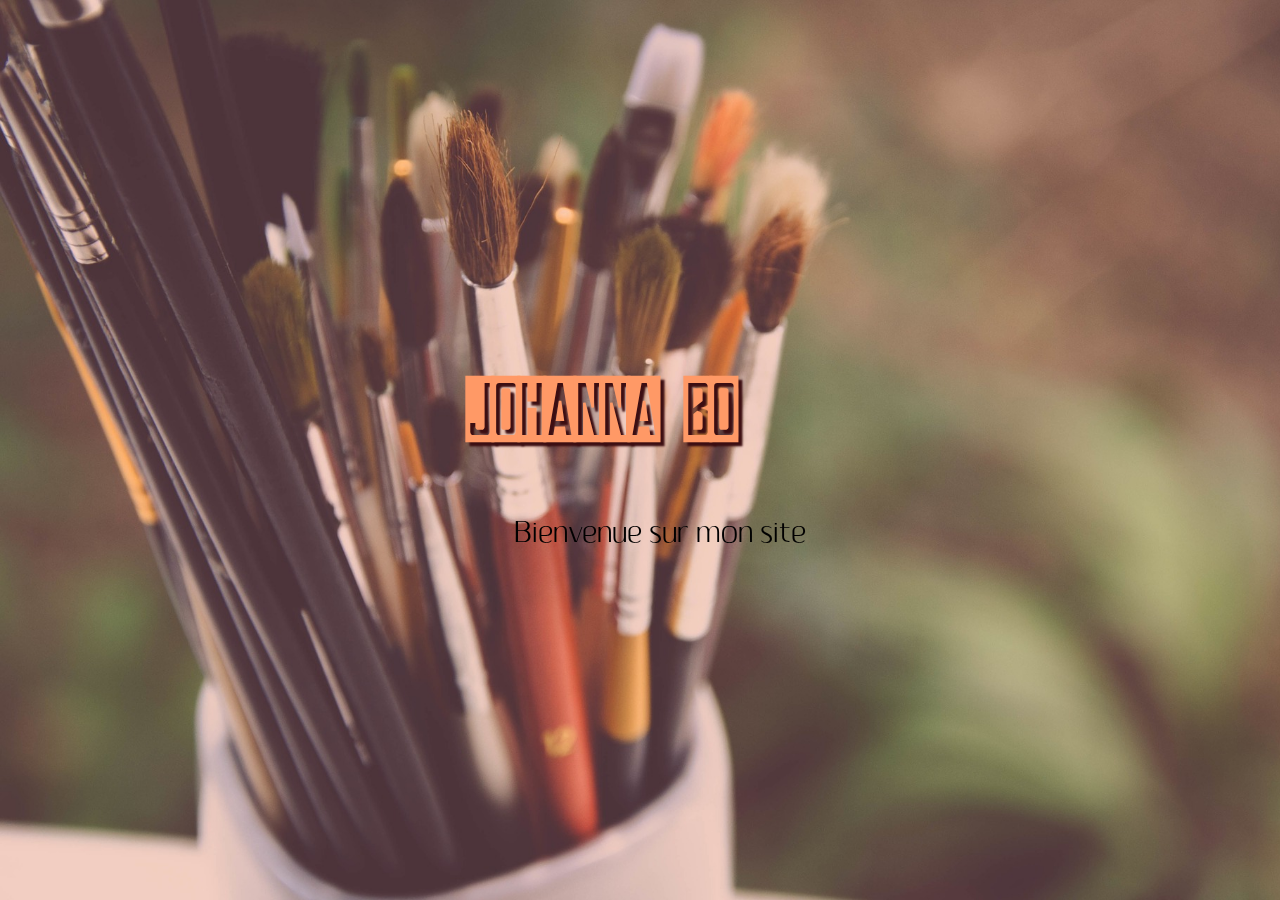
<file: index.html>
<!DOCTYPE html>
<html>
 <head>
    <meta charset="utf-8">
    <meta name="viewport" content="width=device-width, initial-scale=1.0">
    <title>Acceuil, Illistratrice, integratrice web, webdesigner - Johanna Bouzige</title>
    <link rel="stylesheet" href="font-awesome/css/font-awesome.min.css">
    <link rel="icon" type="image/x-icon" href="images/jojo.png" />
    <script src="https://ajax.googleapis.com/ajax/libs/jquery/3.1.1/jquery.min.js"></script>
    <script src="http://www.tutorialspoint.com/jquery/jquery-ui-1.7.2.custom.min.js"></script>
    <!-- <script src="js/animation.js"></script> -->
    <script src="js/jquery.lettering.js"></script>
    <script src="js/jquery.textillate.js"></script>
    <link href="css/animate.css" rel="stylesheet">
    <link rel="stylesheet" href="css/styleAcceuil.css">

 </head>
 <body>
    <main>
        <div id="titre">
            <ul>
                <li><h1 class="tlt">Johanna Bouzige</h1></li>
                <li><p id="btn">Bienvenue sur mon site</p></li>
            </ul>
        </div>
        <!-- <div style="text-aligncenter;border:0.5px solid #000; margin:10px; width:400px;">
        <div id="box"></div>
        </div> -->
        <!-- faire une progress bar plus classe et mieux centrer -->
    </main>
 </body>
 <!-- <script>
$(document).ready(function(){
  $("#btn").click(function(){
    $("#box").animate({
      width: "398px"
    }, {
      duration: 500,
      easing: "linear",
      step: function(x) {
        $("#demo").text(Math.round(x * 100 / 400)  + "%");
      }
    });
  });
});
</script> -->
<script>
$(function() {
  $('.tlt').textillate({ in: { effect: 'rollIn'} });
});

$('.tlt').click(function() {
  $(this).textillate({ in: { effect: 'rollIn'} });
  $(location).attr("href","index1.html");
})
</script>
</html>
</file>
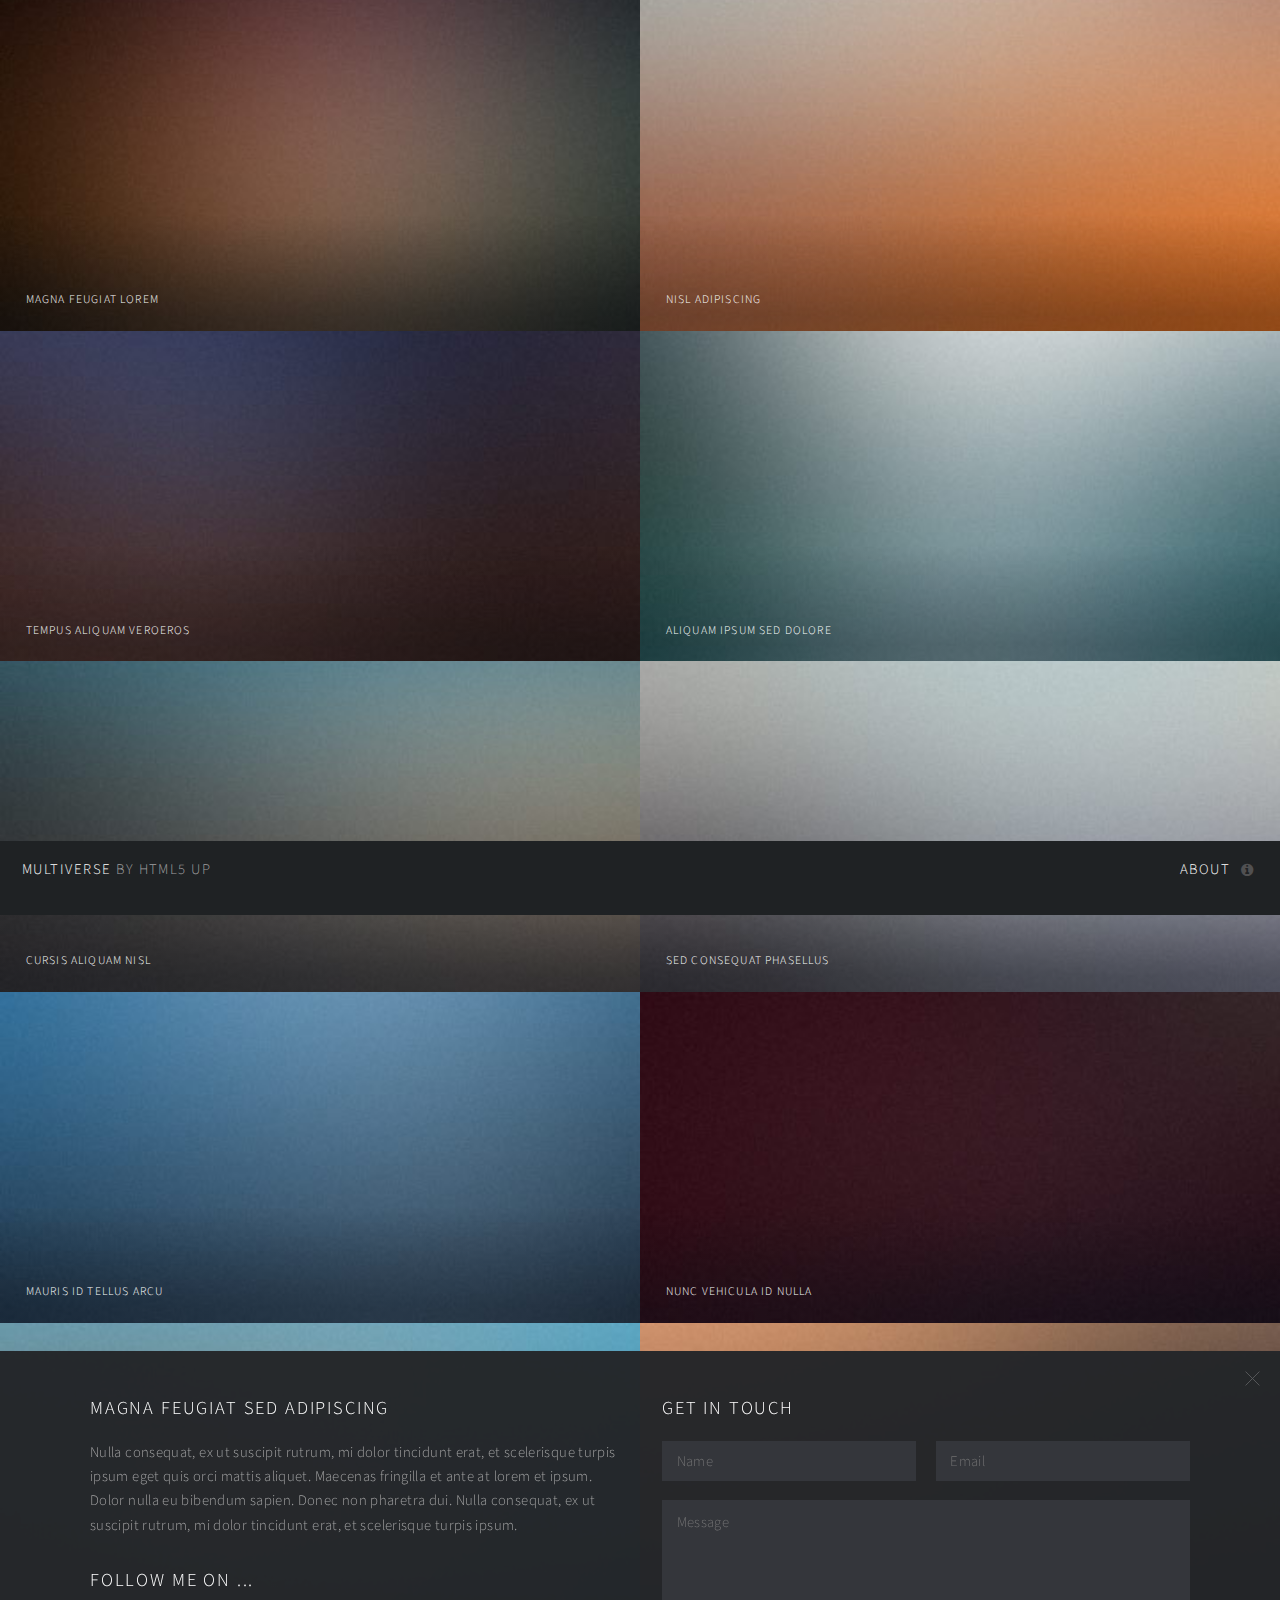
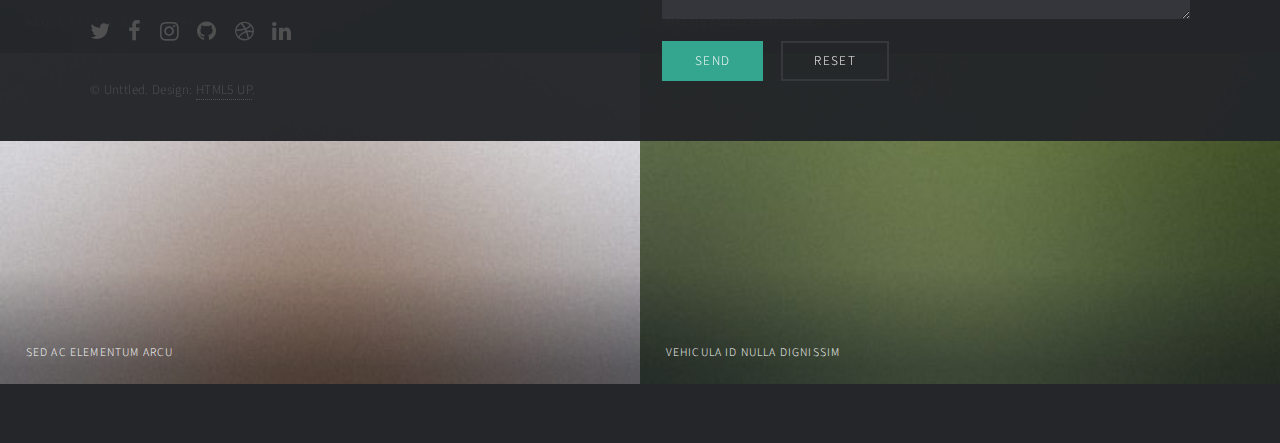
<file: portfolio/index.html>
<!DOCTYPE HTML>
<!--
	Multiverse by HTML5 UP
	html5up.net | @ajlkn
	Free for personal and commercial use under the CCA 3.0 license (html5up.net/license)
-->
<html>
	<head>
		<title>Multiverse by HTML5 UP</title>
		<meta charset="utf-8" />
		<meta name="viewport" content="width=device-width, initial-scale=1, user-scalable=no" />
		<!--[if lte IE 8]><script src="assets/js/ie/html5shiv.js"></script><![endif]-->
		<link rel="stylesheet" href="assets/css/main.css" />
		<!--[if lte IE 9]><link rel="stylesheet" href="assets/css/ie9.css" /><![endif]-->
		<!--[if lte IE 8]><link rel="stylesheet" href="assets/css/ie8.css" /><![endif]-->
	</head>
	<body>

		<!-- Wrapper -->
			<div id="wrapper">

				<!-- Header -->
					<header id="header">
						<h1><a href="index.html"><strong>Multiverse</strong> by HTML5 UP</a></h1>
						<nav>
							<ul>
								<li><a href="#footer" class="icon fa-info-circle">About</a></li>
							</ul>
						</nav>
					</header>

				<!-- Main -->
					<div id="main">
						<article class="thumb">
							<a href="images/fulls/01.jpg" class="image"><img src="images/thumbs/01.jpg" alt="" /></a>
							<h2>Magna feugiat lorem</h2>
							<p>Nunc blandit nisi ligula magna sodales lectus elementum non. Integer id venenatis velit.</p>
						</article>
						<article class="thumb">
							<a href="images/fulls/02.jpg" class="image"><img src="images/thumbs/02.jpg" alt="" /></a>
							<h2>Nisl adipiscing</h2>
							<p>Nunc blandit nisi ligula magna sodales lectus elementum non. Integer id venenatis velit.</p>
						</article>
						<article class="thumb">
							<a href="images/fulls/03.jpg" class="image"><img src="images/thumbs/03.jpg" alt="" /></a>
							<h2>Tempus aliquam veroeros</h2>
							<p>Nunc blandit nisi ligula magna sodales lectus elementum non. Integer id venenatis velit.</p>
						</article>
						<article class="thumb">
							<a href="images/fulls/04.jpg" class="image"><img src="images/thumbs/04.jpg" alt="" /></a>
							<h2>Aliquam ipsum sed dolore</h2>
							<p>Nunc blandit nisi ligula magna sodales lectus elementum non. Integer id venenatis velit.</p>
						</article>
						<article class="thumb">
							<a href="images/fulls/05.jpg" class="image"><img src="images/thumbs/05.jpg" alt="" /></a>
							<h2>Cursis aliquam nisl</h2>
							<p>Nunc blandit nisi ligula magna sodales lectus elementum non. Integer id venenatis velit.</p>
						</article>
						<article class="thumb">
							<a href="images/fulls/06.jpg" class="image"><img src="images/thumbs/06.jpg" alt="" /></a>
							<h2>Sed consequat phasellus</h2>
							<p>Nunc blandit nisi ligula magna sodales lectus elementum non. Integer id venenatis velit.</p>
						</article>
						<article class="thumb">
							<a href="images/fulls/07.jpg" class="image"><img src="images/thumbs/07.jpg" alt="" /></a>
							<h2>Mauris id tellus arcu</h2>
							<p>Nunc blandit nisi ligula magna sodales lectus elementum non. Integer id venenatis velit.</p>
						</article>
						<article class="thumb">
							<a href="images/fulls/08.jpg" class="image"><img src="images/thumbs/08.jpg" alt="" /></a>
							<h2>Nunc vehicula id nulla</h2>
							<p>Nunc blandit nisi ligula magna sodales lectus elementum non. Integer id venenatis velit.</p>
						</article>
						<article class="thumb">
							<a href="images/fulls/09.jpg" class="image"><img src="images/thumbs/09.jpg" alt="" /></a>
							<h2>Neque et faucibus viverra</h2>
							<p>Nunc blandit nisi ligula magna sodales lectus elementum non. Integer id venenatis velit.</p>
						</article>
						<article class="thumb">
							<a href="images/fulls/10.jpg" class="image"><img src="images/thumbs/10.jpg" alt="" /></a>
							<h2>Mattis ante fermentum</h2>
							<p>Nunc blandit nisi ligula magna sodales lectus elementum non. Integer id venenatis velit.</p>
						</article>
						<article class="thumb">
							<a href="images/fulls/11.jpg" class="image"><img src="images/thumbs/11.jpg" alt="" /></a>
							<h2>Sed ac elementum arcu</h2>
							<p>Nunc blandit nisi ligula magna sodales lectus elementum non. Integer id venenatis velit.</p>
						</article>
						<article class="thumb">
							<a href="images/fulls/12.jpg" class="image"><img src="images/thumbs/12.jpg" alt="" /></a>
							<h2>Vehicula id nulla dignissim</h2>
							<p>Nunc blandit nisi ligula magna sodales lectus elementum non. Integer id venenatis velit.</p>
						</article>
					</div>

				<!-- Footer -->
					<footer id="footer" class="panel">
						<div class="inner split">
							<div>
								<section>
									<h2>Magna feugiat sed adipiscing</h2>
									<p>Nulla consequat, ex ut suscipit rutrum, mi dolor tincidunt erat, et scelerisque turpis ipsum eget quis orci mattis aliquet. Maecenas fringilla et ante at lorem et ipsum. Dolor nulla eu bibendum sapien. Donec non pharetra dui. Nulla consequat, ex ut suscipit rutrum, mi dolor tincidunt erat, et scelerisque turpis ipsum.</p>
								</section>
								<section>
									<h2>Follow me on ...</h2>
									<ul class="icons">
										<li><a href="#" class="icon fa-twitter"><span class="label">Twitter</span></a></li>
										<li><a href="#" class="icon fa-facebook"><span class="label">Facebook</span></a></li>
										<li><a href="#" class="icon fa-instagram"><span class="label">Instagram</span></a></li>
										<li><a href="#" class="icon fa-github"><span class="label">GitHub</span></a></li>
										<li><a href="#" class="icon fa-dribbble"><span class="label">Dribbble</span></a></li>
										<li><a href="#" class="icon fa-linkedin"><span class="label">LinkedIn</span></a></li>
									</ul>
								</section>
								<p class="copyright">
									&copy; Unttled. Design: <a href="http://html5up.net">HTML5 UP</a>.
								</p>
							</div>
							<div>
								<section>
									<h2>Get in touch</h2>
									<form method="post" action="#">
										<div class="field half first">
											<input type="text" name="name" id="name" placeholder="Name" />
										</div>
										<div class="field half">
											<input type="text" name="email" id="email" placeholder="Email" />
										</div>
										<div class="field">
											<textarea name="message" id="message" rows="4" placeholder="Message"></textarea>
										</div>
										<ul class="actions">
											<li><input type="submit" value="Send" class="special" /></li>
											<li><input type="reset" value="Reset" /></li>
										</ul>
									</form>
								</section>
							</div>
						</div>
					</footer>

			</div>

		<!-- Scripts -->
			<script src="assets/js/jquery.min.js"></script>
			<script src="assets/js/jquery.poptrox.min.js"></script>
			<script src="assets/js/skel.min.js"></script>
			<script src="assets/js/util.js"></script>
			<!--[if lte IE 8]><script src="assets/js/ie/respond.min.js"></script><![endif]-->
			<script src="assets/js/main.js"></script>

	</body>
</html>
</file>
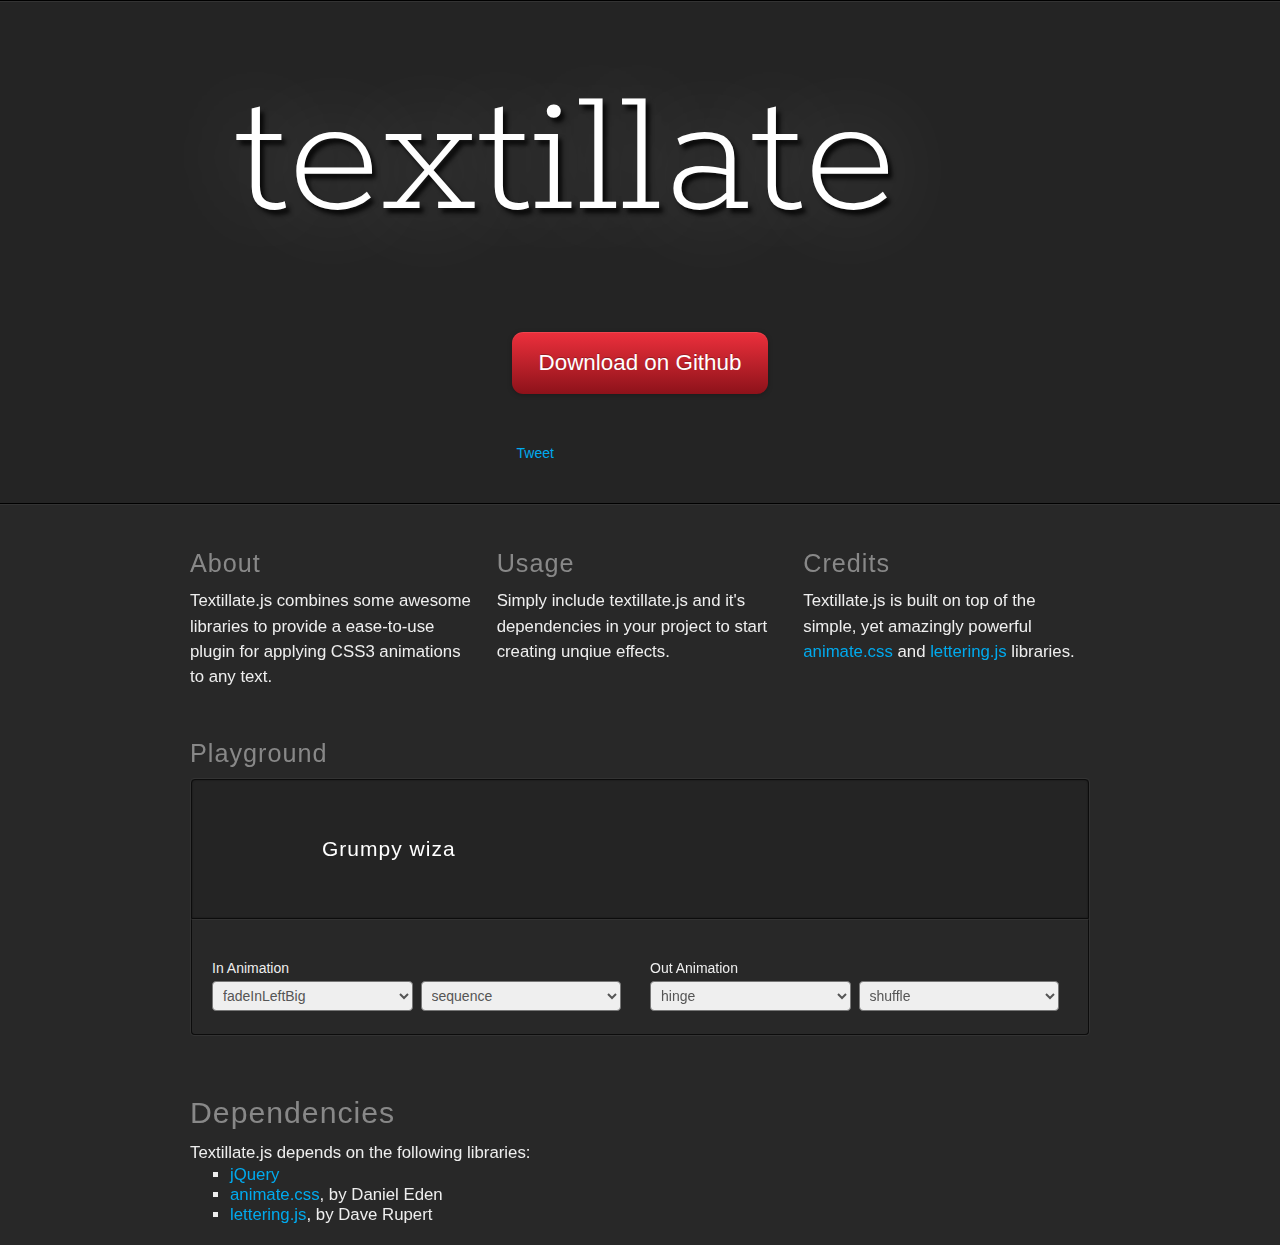
<file: textillate-master/textillate-master/index.html>
<!DOCTYPE HTML>
<html>
  <meta charset="utf-8">
  <meta http-equiv="X-UA-Compatible" content="chrome=1">
  <meta name="viewport" content="width=device-width, initial-scale=1.0">
  <title>Textillate.js</title>
  <link href="assets/animate.css" rel="stylesheet">
  <link href="assets/style.css" rel="stylesheet">
  <link href='http://fonts.googleapis.com/css?family=Rokkitt' rel='stylesheet' type='text/css'>
  <body>
    <div class="decal"></div>
		<div class="jumbotron">
			<div class="container">
  		  <h1 class="glow in tlt">textillate.js</h1>
  		  <p class="tlt" data-in-effect="bounceInDown">
  		  	A simple plugin for CSS3 text animations.
  		  </p>
        <div>
          <a href="https://github.com/jschr/textillate" class="btn fade in">Download on Github</a>
        </div>
        <div>
          <a
            class="twitter-share-button"
            href="https://twitter.com/share"
            data-text="Textillate.js - A simple plugin for CSS3 text animations"
            data-url="http://textillate.js.org"
            data-via="_jschr">
            Tweet
          </a>&nbsp;&nbsp;
          <iframe
            src="https://ghbtns.com/github-btn.html?user=jschr&repo=textillate&type=star&count=true&v=2"
            frameborder="0"
            scrolling="0"
            width="100px"
            height="20px">
          </iframe>
          <iframe
            src="https://ghbtns.com/github-btn.html?user=jschr&repo=textillate&type=fork&count=true"
            frameborder="0"
            scrolling="0"
            width="90px"
            height="20px">
          </iframe>
        </div>
  		</div>
  	</div>
    <div class="decal"></div>
  	<div class="container fade in">
      <div class="about">
        <div class="grid grid-pad">
          <section class="col-1-3">
            <h2>About</h2>
            <p>Textillate.js combines some awesome libraries to provide a ease-to-use plugin for applying CSS3 animations to any text.</p>
          </section>
          <section class="col-1-3">
            <h2>Usage</h2>
            <p>Simply include textillate.js and it's dependencies in your project to start creating unqiue effects.</p>
          </section>
          <section class="col-1-3">
            <h2>Credits</h2>
            <p>Textillate.js is built on top of the simple, yet amazingly powerful <a href="http://daneden.me/animate">animate.css</a> and <a href="http://letteringjs.com">lettering.js</a> libraries.</p>
          </section>
        </div>
      </div>
      <!--<div class="grid grid-pad">
        <section class="col-1-1">
          <h2>Examples</h2>
          <pre><code class="xml"><span id="example">Some Text</span></code></pre>
          <pre><code class="javascript">$('#example').textillate()</code></pre>
        </section>
      </div>-->
      <div class="grid grid-pad">
        <section class="col-1-1">
            <h2>Playground</h2>
            <div class="playground grid">
              <div class="col-1-1 viewport">
                  <div class="tlt">
                    <ul class="texts" style="display: none">
                      <li data-id="wizard">Grumpy wizards make toxic brew for the evil Queen and Jack.</li>
                      <li data-id="fox">The quick brown fox jumps over the lazy dog.</li>
                    </ul>
                  </div>
              </div>
              <div class="col-1-1 controls" style="padding-right: 0">
                <form class="grid grid-pad">
                  <div class="control col-1-2">
                    <label>In Animation</label>
                    <select data-key="effect" data-type="in"></select>
                    <select data-key="type" data-type="in">
                      <option value="">sequence</option>
                      <option value="reverse">reverse</option>
                      <option value="sync">sync</option>
                      <option value="shuffle">shuffle</option>
                    </select>
                  </div>
                  <div class="control col-1-2">
                    <label>Out Animation</label>
                    <select data-key="effect" data-type="out"></select>
                    <select data-key="type" data-type="out">
                      <option value="">sequence</option>
                      <option value="reverse">reverse</option>
                      <option value="sync">sync</option>
                      <option selected="selected" value="shuffle">shuffle</option>
                    </select>
                  </div>
                </form>
              </div>
            </div>
        </section>
      </div>
      <div class="grid grid-pad">
        <section class="col-1-1 deps">
            <h2>Dependencies</h2>
            <p>Textillate.js depends on the following libraries: </p>
            <div>
              <ul>
                <li><a href="http://jquery.com/">jQuery</a></li>
                <li><a href="http://daneden.me/animate/">animate.css</a>, by Daniel Eden</li>
                <li><a href="http://letteringjs.com/">lettering.js</a>, by Dave Rupert</li>
              </ul>
            </div>
        </section>
      </div>
  	</div>

<script src="http://ajax.googleapis.com/ajax/libs/jquery/1.9.0/jquery.min.js"></script>
<script src="assets/jquery.fittext.js"></script>
<script src="assets/jquery.lettering.js"></script>
<script src="http://yandex.st/highlightjs/7.3/highlight.min.js"></script>
<script src="jquery.textillate.js"></script>
<script>hljs.initHighlightingOnLoad();</script>
<script>
  $(function (){
    var log = function (msg) {
      return function () {
        if (console) console.log(msg);
      }
    }
    $('code').each(function () {
      var $this = $(this);
      $this.text($this.html());
    })

    var animateClasses = 'flash bounce shake tada swing wobble pulse flip flipInX flipOutX flipInY flipOutY fadeIn fadeInUp fadeInDown fadeInLeft fadeInRight fadeInUpBig fadeInDownBig fadeInLeftBig fadeInRightBig fadeOut fadeOutUp fadeOutDown fadeOutLeft fadeOutRight fadeOutUpBig fadeOutDownBig fadeOutLeftBig fadeOutRightBig bounceIn bounceInDown bounceInUp bounceInLeft bounceInRight bounceOut bounceOutDown bounceOutUp bounceOutLeft bounceOutRight rotateIn rotateInDownLeft rotateInDownRight rotateInUpLeft rotateInUpRight rotateOut rotateOutDownLeft rotateOutDownRight rotateOutUpLeft rotateOutUpRight hinge rollIn rollOut';

    var $form = $('.playground form')
      , $viewport = $('.playground .viewport');

    var getFormData = function () {
      var data = {
        loop: true,
        in: { callback: log('in callback called.') },
        out: { callback: log('out callback called.') }
      };

      $form.find('[data-key="effect"]').each(function () {
        var $this = $(this)
          , key = $this.data('key')
          , type = $this.data('type');

          data[type][key] = $this.val();
      });

      $form.find('[data-key="type"]').each(function () {
        var $this = $(this)
          , key = $this.data('key')
          , type = $this.data('type')
          , val = $this.val();

          data[type].shuffle = (val === 'shuffle');
          data[type].reverse = (val === 'reverse');
          data[type].sync = (val === 'sync');
      });

      return data;
    };

    $.each(animateClasses.split(' '), function (i, value) {
      var type = '[data-type]'
        , option = '<option value="' + value + '">' + value + '</option>';

      if (/Out/.test(value) || value === 'hinge') {
        type = '[data-type="out"]';
      } else if (/In/.test(value)) {
        type = '[data-type="in"]';
      }

      if (type) {
        $form.find('[data-key="effect"]' + type).append(option);
      }
    });

    $form.find('[data-key="effect"][data-type="in"]').val('fadeInLeftBig');
    $form.find('[data-key="effect"][data-type="out"]').val('hinge');

    $('.jumbotron h1')
      .fitText(0.5)
      .textillate({ in: { effect: 'flipInY' }});

    $('.jumbotron p')
      .fitText(3.2, { maxFontSize: 18 })
      .textillate({ initialDelay: 1000, in: { delay: 3, shuffle: true } });

    setTimeout(function () {
        $('.fade').addClass('in');
    }, 250);

    setTimeout(function () {
      $('h1.glow').removeClass('in');
    }, 2000);

    var $tlt = $viewport.find('.tlt')
      .on('start.tlt', log('start.tlt triggered.'))
      .on('inAnimationBegin.tlt', log('inAnimationBegin.tlt triggered.'))
      .on('inAnimationEnd.tlt', log('inAnimationEnd.tlt triggered.'))
      .on('outAnimationBegin.tlt', log('outAnimationBegin.tlt triggered.'))
      .on('outAnimationEnd.tlt', log('outAnimationEnd.tlt triggered.'))
      .on('end.tlt', log('end.tlt'));

    $form.on('change', function () {
      var obj = getFormData();
      $tlt.textillate(obj);
    }).trigger('change');

  });

	</script>
  <script>
    window.twttr=(function(d,s,id){var js,fjs=d.getElementsByTagName(s)[0],t=window.twttr||{};if(d.getElementById(id))return t;js=d.createElement(s);js.id=id;js.src="https://platform.twitter.com/widgets.js";fjs.parentNode.insertBefore(js,fjs);t._e=[];t.ready=function(f){t._e.push(f);};return t;}(document,"script","twitter-wjs"));
  </script>
  </body>
</html>
</file>
<file: css/styleAcceuil.css>
body {
  margin: 0;
  padding: 0;
  background-image: url(../images/paint.jpg);
  background-attachment: fixed;
  background-size: cover;
  font-family: MaPolice2;
  cursor: url('../font/Normal_Select.cur'), pointer;
}
 main {
   /*display: flex;*/
   justify-content: center;
   align-items: center;
   width: 100%;
 }
#titre {
  position: fixed;
  height: 100%;
  width: 100%;
  display: flex;
  justify-content: center;
  align-items: center;
  flex-direction: column;

}
ul li {
  list-style: none;
}
 a {
  text-decoration: none;
}
h1 {
  font-family: MaPolice;
  font-size: 80px;
  color: #ff9966;
  text-shadow: 4px 4px 2px #3C0E12;

}
h1:hover {
  text-shadow: 6px 6px 2px #3C0E12;
  cursor: url('../font/Link_Select.cur'), auto;
}
p {
  text-align: center;
  font-family: MaPolice2;
  font-size: 30px;
}
#box {
  text-align: center;
  /*display: none;*/
  background:#47780f;
   height:30px;
   width:0.5px;
   border:1px solid #47780f;
}
@font-face {
  font-family:  MaPolice;
  src: url(../font/york/letter2.ttf);
}
@font-face {
    font-family: MaPolice2;
    src: url(../font/font_light/font.otf);
}
</file>
<file: portfolio/assets/css/ie9.css>
/*
	Multiverse by HTML5 UP
	html5up.net | @ajlkn
	Free for personal and commercial use under the CCA 3.0 license (html5up.net/license)
*/

/* Panel */

	.panel > .inner.split:after {
		clear: both;
		content: '';
		display: block;
	}

	.panel > .inner.split > div {
		float: left;
		margin-left: 0;
		padding-left: 0;
	}

	.panel > .inner.split > :first-child {
		padding-left: 0;
	}

/* Wrapper */

	#wrapper:before {
		display: none;
	}

/* Main */

	#main:after {
		clear: both;
		content: '';
		display: block;
	}

	#main .thumb {
		float: left;
	}
</file>
<file: textillate-master/textillate-master/assets/style.css>
* {
  -webkit-box-sizing: border-box;
  -moz-box-sizing: border-box;
  box-sizing: border-box;
}

body {
  margin: 0;
  background: #282828;
  color: #eee;
  font-family: 'Helvetica Neue', Arial, 'Liberation Sans', FreeSans, sans-serif;
  font-size: 14px;
}

h1, h2, h3, h4, h5, h6 {
  margin: 10px 0;
  font-weight: 200;
}

h2 {
  font-size: 1.8em;
  font-weight: 200;
  color: #888;
  letter-spacing: 1px;
} 

section {
  margin-bottom: 20px;
}

p {
  margin: 0;
  line-height: 1.5;
  font-weight: 200;
}

a {
  color: #00aaee;
  text-decoration: none;
}

a:hover {
  color: #0077a2;
  text-decoration: underline;
}

.hide {
  display: none;
}

.decal {
  height: 2px;
  background-color: #000;
  border-bottom: 1px solid #333;
}

.container {
  max-width: 940px;
  margin-right: auto;
  margin-left: auto;
}

/* EFFECTS
***************/

.glow {
  text-shadow: 0 0 0 rgba(0, 0, 0, 0);
    -webkit-transition: text-shadow 1s linear;
       -moz-transition: text-shadow 1s linear;
         -o-transition: text-shadow 1s linear;
            transition: text-shadow 1s linear;
}

.glow.in {
  text-shadow: 
    0.025em 0.025em 0.025em rgba(0, 0, 0, 0.8),
    0 0 0.5em rgba(255, 255, 255, 0.3);
}

.fade {
  opacity: 0;
    -webkit-transition: opacity 1s linear;
       -moz-transition: opacity 1s linear;
         -o-transition: opacity 1s linear;
            transition: opacity 1s linear;
}

.fade.in {
  opacity: 1;
}

/* BUTTONS
***************/

.btn {
  color: #fff;
  text-shadow: 0 -1px 0 rgba(0, 0, 0, 0.25);
  display: inline-block;
  text-decoration: none;
  font-weight: 200;
  text-align: center;
  vertical-align: middle;
  cursor: pointer;
  border-radius: 0.5em;
  padding: 0.8em 1.2em;
  background-color: #ED303C;
  background-image: -moz-linear-gradient(top, #ED303C, #8D121A);
  background-image: -webkit-gradient(linear, 0 0, 0 100%, from(#ED303C), to(#8D121A));
  background-image: -webkit-linear-gradient(top, #ED303C, #8D121A);
  background-image: -o-linear-gradient(top, #ED303C, #8D121A);
  background-image: linear-gradient(to bottom, #ED303C, #8D121A);
  background-repeat: repeat-x;
  -webkit-box-shadow: inset 0 1px 0 rgba(255,255,255,.1), 0 1px 5px rgba(0,0,0,.25);
     -moz-box-shadow: inset 0 1px 0 rgba(255,255,255,.1), 0 1px 5px rgba(0,0,0,.25);
          box-shadow: inset 0 1px 0 rgba(255,255,255,.1), 0 1px 5px rgba(0,0,0,.25);
}

.btn:hover,
.btn-primary:active,
.btn-primary.active,
.btn-primary.disabled,
.btn-primary[disabled] {
  text-decoration: none;
  color: #ddd;
  background-color: #8D121A;
  background-position: 0 -15px;
  -webkit-transition: background-position 0.1s linear;
     -moz-transition: background-position 0.1s linear;
       -o-transition: background-position 0.1s linear;
          transition: background-position 0.1s linear;
}

.btn.active,
.btn:active {
  background-image: none;
  outline: 0;
  -webkit-box-shadow: inset 0 2px 4px rgba(0, 0, 0, 0.15), 0 1px 2px rgba(0, 0, 0, 0.05);
     -moz-box-shadow: inset 0 2px 4px rgba(0, 0, 0, 0.15), 0 1px 2px rgba(0, 0, 0, 0.05);
          box-shadow: inset 0 2px 4px rgba(0, 0, 0, 0.15), 0 1px 2px rgba(0, 0, 0, 0.05);
}

/* MARKETING
***************/

.jumbotron {
  position: relative;
  padding: 3em 0;
  text-align: center;
  background: #242424;
}

.jumbotron h1 {
  color: #fff;
  font-family: Rokkitt;
  font-size: 13em;
  font-weight: 200;
  text-shadow: 0.025em 0.025em 0.025em rgba(0, 0, 0, 0.8);
  visibility: hidden;
}

.jumbotron h1 .char11 {
  color: #ED303C;
}

.jumbotron p {
  margin-top: -1em;
  letter-spacing: 0.15em;
  color: #ccc;
  font-size: 1.25em;
  font-weight: 200;
  text-shadow: 0.1em 0.1em 0.1em rgba(0, 0, 0, 0.8);
  visibility: hidden;
  text-align: center;
}

.jumbotron .btn {
  margin-top: 2em;
  margin-bottom: 2em;
  font-size: 1.6em;
}

.about {
  margin-top: 1em;
}

.about p {
  font-size: 1.2em;
}

.playground {
  background: #242424;
  border-radius: 4px;
  border: 1px solid #333;
  margin-bottom: 10px;
}

.playground .controls {
  margin-bottom: 0;
  background: #282828;
  border-radius: 0 0 4px 4px;
  border: 1px solid #0c0c0c;
  border-top: 1px solid #333;
}

.playground .controls form {
  margin-bottom: 0;
  padding-bottom: 8px;
}

.playground .controls select {
  width: 48%;
  margin-right: 4px;
}

@media (max-width: 480px) {
  .playground .controls select {
    width: 100%;
    margin-right: 0;
  }
}

.playground .viewport {
  display: table;
  min-height: 10em;
  padding: 20px;
  border-radius: 4px 4px 0 0;
  border: 1px solid #0c0c0c;
  overflow: hidden;
  -webkit-box-shadow: inset 0px 0px 2px rgba(0, 0, 0, 0.5);
     -moz-box-shadow: inset 0px 0px 2px rgba(0, 0, 0, 0.5);
          box-shadow: inset 0px 0px 2px rgba(0, 0, 0, 0.5);
}

.playground .viewport .tlt {
  color: #fff;
  font-size: 1.5em;
  font-weight: 200;
  letter-spacing: 1px;
  padding: 20px 0;
  display: inline-block;
  vertical-align: middle;
  display: table-cell;
  text-align: center;
  /*visibility: hidden;*/
}

.deps {
  font-size: 1.2em;
}

.deps ul {
  list-style-type: square;
  margin: 0;
}

.deps ul li {
  line-height: 1.5em
  font-weight: 200;
}

/* GRID 
***************/ 

.grid:after {
  content: "";
  display: table;
  clear: both;
}

[class*='col-'] {
  float: left;
  padding-right: 20px;
}
.grid [class*='col-']:last-of-type {
  padding-right: 0;
}

.col-1-1 {
  width: 100%;
}

.col-2-3 {
  width: 66.66%;
}

.col-1-3 {
  width: 33.33%;
}

.col-1-2 {
  width: 50%;
}

.col-1-4 {
  width: 25%;
}

.col-3-4 {
  width: 75%;
}

.col-4-5 {
  width: 80%;
}

.col-1-6 {
  width: 16.66%;
}

.col-1-8 {
  width: 12.5%;
}

.grid-pad {
  padding-left: 20px
}

.grid-pad [class*='col-'] {
  padding-top: 20px;
  padding-top: 20px;
}

.grid-pad [class*='col-']:last-of-type {
  padding-right: 20px;
}

@media (max-width: 767px) {
  [class*='col-'] {
    width: 100%;
  }
}

/* FORM
*********/

form .control {
  margin-bottom: 5px;
}

select,
input[type="text"] {
  width: 100%;
  display: inline-block;
  height: 30px;
  padding: 4px 6px;
  margin-bottom: 10px;
  font-size: 14px;
  line-height: 20px;
  color: #555555;
  vertical-align: middle;
  -webkit-border-radius: 4px;
     -moz-border-radius: 4px;
          border-radius: 4px;
}

input[type="text"] {
  background-color: #ddd;
  border: 1px solid #ccc;
  -webkit-box-shadow: inset 0 1px 1px rgba(0, 0, 0, 0.075);
     -moz-box-shadow: inset 0 1px 1px rgba(0, 0, 0, 0.075);
          box-shadow: inset 0 1px 1px rgba(0, 0, 0, 0.075);
  -webkit-transition: border linear 0.2s, box-shadow linear 0.2s;
     -moz-transition: border linear 0.2s, box-shadow linear 0.2s;
       -o-transition: border linear 0.2s, box-shadow linear 0.2s;
          transition: border linear 0.2s, box-shadow linear 0.2s;
}

input[type="text"]:focus {
  background-color: #fff;
  border-color: #8D121A;
  outline: 0;
  -webkit-box-shadow: inset 0 1px 1px #8D121A, 0 0 8px #ED303C;
     -moz-box-shadow: inset 0 1px 1px #8D121A, 0 0 8px #ED303C;
          box-shadow: inset 0 1px 1px #8D121A, 0 0 8px #ED303C;
}

label {
  display: block;
  margin-bottom: 5px;
}

label.inline {
  display: inline-block;
}

label.checkbox {
  padding: 4px 0;
  margin-right: 10px;
  white-space: nowrap;
  vertical-align: top;
}

/* CODE 
**************/

pre code {
  background: transparent;
}
</file>
<file: portfolio/assets/css/main.css>
@import url(font-awesome.min.css);
@import url("https://fonts.googleapis.com/css?family=Source+Sans+Pro:300,300italic,400,400italic");

/*
	Multiverse by HTML5 UP
	html5up.net | @ajlkn
	Free for personal and commercial use under the CCA 3.0 license (html5up.net/license)
*/

/* Reset */

	html, body, div, span, applet, object, iframe, h1, h2, h3, h4, h5, h6, p, blockquote, pre, a, abbr, acronym, address, big, cite, code, del, dfn, em, img, ins, kbd, q, s, samp, small, strike, strong, sub, sup, tt, var, b, u, i, center, dl, dt, dd, ol, ul, li, fieldset, form, label, legend, table, caption, tbody, tfoot, thead, tr, th, td, article, aside, canvas, details, embed, figure, figcaption, footer, header, hgroup, menu, nav, output, ruby, section, summary, time, mark, audio, video {
		margin: 0;
		padding: 0;
		border: 0;
		font-size: 100%;
		font: inherit;
		vertical-align: baseline;
	}

	article, aside, details, figcaption, figure, footer, header, hgroup, menu, nav, section {
		display: block;
	}

	body {
		line-height: 1;
	}

	ol, ul {
		list-style: none;
	}

	blockquote, q {
		quotes: none;
	}

	blockquote:before, blockquote:after, q:before, q:after {
		content: '';
		content: none;
	}

	table {
		border-collapse: collapse;
		border-spacing: 0;
	}

	body {
		-webkit-text-size-adjust: none;
	}

/* Box Model */

	*, *:before, *:after {
		-moz-box-sizing: border-box;
		-webkit-box-sizing: border-box;
		box-sizing: border-box;
	}

	@-moz-keyframes spinner {
		0% {
			-moz-transform: rotate(0deg);
			-webkit-transform: rotate(0deg);
			-ms-transform: rotate(0deg);
			transform: rotate(0deg);
		}

		100% {
			-moz-transform: rotate(359deg);
			-webkit-transform: rotate(359deg);
			-ms-transform: rotate(359deg);
			transform: rotate(359deg);
		}
	}

	@-webkit-keyframes spinner {
		0% {
			-moz-transform: rotate(0deg);
			-webkit-transform: rotate(0deg);
			-ms-transform: rotate(0deg);
			transform: rotate(0deg);
		}

		100% {
			-moz-transform: rotate(359deg);
			-webkit-transform: rotate(359deg);
			-ms-transform: rotate(359deg);
			transform: rotate(359deg);
		}
	}

	@-ms-keyframes spinner {
		0% {
			-moz-transform: rotate(0deg);
			-webkit-transform: rotate(0deg);
			-ms-transform: rotate(0deg);
			transform: rotate(0deg);
		}

		100% {
			-moz-transform: rotate(359deg);
			-webkit-transform: rotate(359deg);
			-ms-transform: rotate(359deg);
			transform: rotate(359deg);
		}
	}

	@keyframes spinner {
		0% {
			-moz-transform: rotate(0deg);
			-webkit-transform: rotate(0deg);
			-ms-transform: rotate(0deg);
			transform: rotate(0deg);
		}

		100% {
			-moz-transform: rotate(359deg);
			-webkit-transform: rotate(359deg);
			-ms-transform: rotate(359deg);
			transform: rotate(359deg);
		}
	}

/* Basic */

	@-ms-viewport {
		width: device-width;
	}

	body {
		-ms-overflow-style: scrollbar;
	}

	@media screen and (max-width: 480px) {

		html, body {
			min-width: 320px;
		}

	}

	body {
		background: #242629;
	}

		body.loading *, body.loading *:before, body.loading *:after {
			-moz-animation: none !important;
			-webkit-animation: none !important;
			-ms-animation: none !important;
			animation: none !important;
			-moz-transition: none !important;
			-webkit-transition: none !important;
			-ms-transition: none !important;
			transition: none !important;
		}

		body.resizing *, body.resizing *:before, body.resizing *:after {
			-moz-animation: none !important;
			-webkit-animation: none !important;
			-ms-animation: none !important;
			animation: none !important;
			-moz-transition: none !important;
			-webkit-transition: none !important;
			-ms-transition: none !important;
			transition: none !important;
		}

/* Type */

	body, input, select, textarea {
		color: #a0a0a1;
		font-family: "Source Sans Pro", Helvetica, sans-serif;
		font-size: 15pt;
		font-weight: 300;
		letter-spacing: 0.025em;
		line-height: 1.65;
	}

		@media screen and (max-width: 1680px) {

			body, input, select, textarea {
				font-size: 11pt;
			}

		}

	a {
		-moz-transition: color 0.2s ease-in-out, border-bottom-color 0.2s ease-in-out;
		-webkit-transition: color 0.2s ease-in-out, border-bottom-color 0.2s ease-in-out;
		-ms-transition: color 0.2s ease-in-out, border-bottom-color 0.2s ease-in-out;
		transition: color 0.2s ease-in-out, border-bottom-color 0.2s ease-in-out;
		border-bottom: dotted 1px;
		color: #34a58e;
		text-decoration: none;
	}

		a:hover {
			border-bottom-color: transparent;
			color: #34a58e !important;
		}

	strong, b {
		color: #ffffff;
		font-weight: 300;
	}

	em, i {
		font-style: italic;
	}

	p {
		margin: 0 0 2em 0;
	}

	h1, h2, h3, h4, h5, h6 {
		color: #ffffff;
		font-weight: 300;
		letter-spacing: 0.1em;
		line-height: 1.5;
		margin: 0 0 1em 0;
		text-transform: uppercase;
	}

		h1 a, h2 a, h3 a, h4 a, h5 a, h6 a {
			color: inherit;
			text-decoration: none;
		}

	h1 {
		font-size: 2em;
	}

	h2 {
		font-size: 1.25em;
	}

	h3 {
		font-size: 1.1em;
	}

	h4 {
		font-size: 1em;
	}

	h5 {
		font-size: 0.9em;
	}

	h6 {
		font-size: 0.7em;
	}

	@media screen and (max-width: 736px) {

		h2 {
			font-size: 1em;
		}

		h3 {
			font-size: 0.9em;
		}

		h4 {
			font-size: 0.8em;
		}

		h5 {
			font-size: 0.7em;
		}

		h6 {
			font-size: 0.7em;
		}

	}

	sub {
		font-size: 0.8em;
		position: relative;
		top: 0.5em;
	}

	sup {
		font-size: 0.8em;
		position: relative;
		top: -0.5em;
	}

	blockquote {
		border-left: 4px #36383c;
		font-style: italic;
		margin: 0 0 2em 0;
		padding: 0.5em 0 0.5em 2em;
	}

	code {
		background: #34363b;
		border: solid 1px #36383c;
		font-family: "Courier New", monospace;
		font-size: 0.9em;
		margin: 0 0.25em;
		padding: 0.25em 0.65em;
	}

	pre {
		-webkit-overflow-scrolling: touch;
		font-family: "Courier New", monospace;
		font-size: 0.9em;
		margin: 0 0 2em 0;
	}

		pre code {
			display: block;
			line-height: 1.75;
			padding: 1em 1.5em;
			overflow-x: auto;
		}

	hr {
		border: 0;
		border-bottom: solid 1px #36383c;
		margin: 2em 0;
	}

		hr.major {
			margin: 3em 0;
		}

	.align-left {
		text-align: left;
	}

	.align-center {
		text-align: center;
	}

	.align-right {
		text-align: right;
	}

/* Button */

	input[type="submit"],
	input[type="reset"],
	input[type="button"],
	button,
	.button {
		-moz-appearance: none;
		-webkit-appearance: none;
		-ms-appearance: none;
		appearance: none;
		-moz-transition: background-color 0.2s ease-in-out, box-shadow 0.2s ease-in-out, color 0.2s ease-in-out;
		-webkit-transition: background-color 0.2s ease-in-out, box-shadow 0.2s ease-in-out, color 0.2s ease-in-out;
		-ms-transition: background-color 0.2s ease-in-out, box-shadow 0.2s ease-in-out, color 0.2s ease-in-out;
		transition: background-color 0.2s ease-in-out, box-shadow 0.2s ease-in-out, color 0.2s ease-in-out;
		background-color: transparent;
		border: 0;
		border-radius: 0;
		box-shadow: inset 0 0 0 2px #36383c;
		color: #ffffff !important;
		cursor: pointer;
		display: inline-block;
		font-size: 0.9em;
		font-weight: 300;
		height: 3.05556em;
		letter-spacing: 0.1em;
		line-height: 3.05556em;
		padding: 0 2.5em;
		text-align: center;
		text-decoration: none;
		text-transform: uppercase;
		white-space: nowrap;
	}

		input[type="submit"]:hover,
		input[type="reset"]:hover,
		input[type="button"]:hover,
		button:hover,
		.button:hover {
			box-shadow: inset 0 0 0 2px #34a58e;
			color: #34a58e !important;
		}

			input[type="submit"]:hover:active,
			input[type="reset"]:hover:active,
			input[type="button"]:hover:active,
			button:hover:active,
			.button:hover:active {
				background-color: rgba(52, 165, 142, 0.15);
				color: #34a58e !important;
			}

		input[type="submit"].icon,
		input[type="reset"].icon,
		input[type="button"].icon,
		button.icon,
		.button.icon {
			padding-left: 1.35em;
		}

			input[type="submit"].icon:before,
			input[type="reset"].icon:before,
			input[type="button"].icon:before,
			button.icon:before,
			.button.icon:before {
				margin-right: 0.5em;
			}

		input[type="submit"].fit,
		input[type="reset"].fit,
		input[type="button"].fit,
		button.fit,
		.button.fit {
			display: block;
			margin: 0 0 1em 0;
			width: 100%;
		}

		input[type="submit"].small,
		input[type="reset"].small,
		input[type="button"].small,
		button.small,
		.button.small {
			font-size: 0.8em;
		}

		input[type="submit"].big,
		input[type="reset"].big,
		input[type="button"].big,
		button.big,
		.button.big {
			font-size: 1.35em;
		}

		input[type="submit"].special,
		input[type="reset"].special,
		input[type="button"].special,
		button.special,
		.button.special {
			background-color: #34a58e;
			box-shadow: none;
		}

			input[type="submit"].special:hover,
			input[type="reset"].special:hover,
			input[type="button"].special:hover,
			button.special:hover,
			.button.special:hover {
				background-color: #47c5ab;
				color: #ffffff !important;
			}

				input[type="submit"].special:hover:active,
				input[type="reset"].special:hover:active,
				input[type="button"].special:hover:active,
				button.special:hover:active,
				.button.special:hover:active {
					background-color: #287e6d;
				}

		input[type="submit"].disabled, input[type="submit"]:disabled,
		input[type="reset"].disabled,
		input[type="reset"]:disabled,
		input[type="button"].disabled,
		input[type="button"]:disabled,
		button.disabled,
		button:disabled,
		.button.disabled,
		.button:disabled {
			-moz-pointer-events: none;
			-webkit-pointer-events: none;
			-ms-pointer-events: none;
			pointer-events: none;
			opacity: 0.35;
		}

/* Form */

	form {
		margin: 0 0 2em 0;
	}

		form .field {
			margin: 0 0 1.3em 0;
		}

			form .field.half {
				float: left;
				padding: 0 0 0 0.65em;
				width: 50%;
			}

				form .field.half.first {
					padding: 0 0.65em 0 0;
				}

		form > .actions {
			margin: 1.5em 0 0 0 !important;
		}

		@media screen and (max-width: 736px) {

			form .field.half {
				float: none;
				padding: 0;
				width: 100%;
			}

				form .field.half.first {
					padding: 0;
				}

		}

	label {
		color: #ffffff;
		display: block;
		font-size: 0.9em;
		font-weight: 300;
		margin: 0 0 1em 0;
	}

	input[type="text"],
	input[type="password"],
	input[type="email"],
	input[type="tel"],
	input[type="search"],
	input[type="url"],
	select,
	textarea {
		-moz-appearance: none;
		-webkit-appearance: none;
		-ms-appearance: none;
		appearance: none;
		background: #34363b;
		border: 0;
		border-radius: 0;
		color: #a0a0a1;
		display: block;
		outline: 0;
		padding: 0 1em;
		text-decoration: none;
		width: 100%;
	}

		input[type="text"]:invalid,
		input[type="password"]:invalid,
		input[type="email"]:invalid,
		input[type="tel"]:invalid,
		input[type="search"]:invalid,
		input[type="url"]:invalid,
		select:invalid,
		textarea:invalid {
			box-shadow: none;
		}

		input[type="text"]:focus,
		input[type="password"]:focus,
		input[type="email"]:focus,
		input[type="tel"]:focus,
		input[type="search"]:focus,
		input[type="url"]:focus,
		select:focus,
		textarea:focus {
			box-shadow: inset 0 0 0 2px #34a58e;
		}

	.select-wrapper {
		text-decoration: none;
		display: block;
		position: relative;
	}

		.select-wrapper:before {
			-moz-osx-font-smoothing: grayscale;
			-webkit-font-smoothing: antialiased;
			font-family: FontAwesome;
			font-style: normal;
			font-weight: normal;
			text-transform: none !important;
		}

		.select-wrapper:before {
			color: #36383c;
			content: '\f078';
			display: block;
			height: 2.75em;
			line-height: 2.75em;
			pointer-events: none;
			position: absolute;
			right: 0;
			text-align: center;
			top: 0;
			width: 2.75em;
		}

		.select-wrapper select::-ms-expand {
			display: none;
		}

	input[type="text"],
	input[type="password"],
	input[type="email"],
	input[type="tel"],
	input[type="search"],
	input[type="url"],
	select {
		height: 2.75em;
	}

	textarea {
		padding: 0.75em 1em;
	}

	input[type="checkbox"],
	input[type="radio"] {
		-moz-appearance: none;
		-webkit-appearance: none;
		-ms-appearance: none;
		appearance: none;
		display: block;
		float: left;
		margin-right: -2em;
		opacity: 0;
		width: 1em;
		z-index: -1;
	}

		input[type="checkbox"] + label,
		input[type="radio"] + label {
			text-decoration: none;
			color: #a0a0a1;
			cursor: pointer;
			display: inline-block;
			font-size: 1em;
			font-weight: 300;
			padding-left: 2.4em;
			padding-right: 0.75em;
			position: relative;
		}

			input[type="checkbox"] + label:before,
			input[type="radio"] + label:before {
				-moz-osx-font-smoothing: grayscale;
				-webkit-font-smoothing: antialiased;
				font-family: FontAwesome;
				font-style: normal;
				font-weight: normal;
				text-transform: none !important;
			}

			input[type="checkbox"] + label:before,
			input[type="radio"] + label:before {
				background: #34363b;
				content: '';
				display: inline-block;
				height: 1.65em;
				left: 0;
				line-height: 1.58125em;
				position: absolute;
				text-align: center;
				top: 0;
				width: 1.65em;
			}

		input[type="checkbox"]:checked + label:before,
		input[type="radio"]:checked + label:before {
			background: #34a58e;
			border-color: #34a58e;
			color: #ffffff;
			content: '\f00c';
		}

		input[type="checkbox"]:focus + label:before,
		input[type="radio"]:focus + label:before {
			box-shadow: 0 0 0 2px #34a58e;
		}

	input[type="radio"] + label:before {
		border-radius: 100%;
	}

	::-webkit-input-placeholder {
		color: #707071 !important;
		opacity: 1.0;
	}

	:-moz-placeholder {
		color: #707071 !important;
		opacity: 1.0;
	}

	::-moz-placeholder {
		color: #707071 !important;
		opacity: 1.0;
	}

	:-ms-input-placeholder {
		color: #707071 !important;
		opacity: 1.0;
	}

	.formerize-placeholder {
		color: #707071 !important;
		opacity: 1.0;
	}

/* Icon */

	.icon {
		text-decoration: none;
		border-bottom: none;
		position: relative;
	}

		.icon:before {
			-moz-osx-font-smoothing: grayscale;
			-webkit-font-smoothing: antialiased;
			font-family: FontAwesome;
			font-style: normal;
			font-weight: normal;
			text-transform: none !important;
		}

		.icon > .label {
			display: none;
		}

/* List */

	ol {
		list-style: decimal;
		margin: 0 0 2em 0;
		padding-left: 1.25em;
	}

		ol li {
			padding-left: 0.25em;
		}

	ul {
		list-style: disc;
		margin: 0 0 2em 0;
		padding-left: 1em;
	}

		ul li {
			padding-left: 0.5em;
		}

		ul.alt {
			list-style: none;
			padding-left: 0;
		}

			ul.alt li {
				border-top: solid 1px #36383c;
				padding: 0.5em 0;
			}

				ul.alt li:first-child {
					border-top: 0;
					padding-top: 0;
				}

		ul.icons {
			cursor: default;
			list-style: none;
			padding-left: 0;
		}

			ul.icons li {
				display: inline-block;
				padding: 0 1em 0 0;
			}

				ul.icons li:last-child {
					padding-right: 0;
				}

				ul.icons li .icon {
					color: #505051;
				}

					ul.icons li .icon:before {
						font-size: 1.5em;
					}

		ul.actions {
			cursor: default;
			list-style: none;
			padding-left: 0;
		}

			ul.actions li {
				display: inline-block;
				padding: 0 1em 0 0;
				vertical-align: middle;
			}

				ul.actions li:last-child {
					padding-right: 0;
				}

			ul.actions.small li {
				padding: 0 0.5em 0 0;
			}

			ul.actions.vertical li {
				display: block;
				padding: 1em 0 0 0;
			}

				ul.actions.vertical li:first-child {
					padding-top: 0;
				}

				ul.actions.vertical li > * {
					margin-bottom: 0;
				}

			ul.actions.vertical.small li {
				padding: 0.5em 0 0 0;
			}

				ul.actions.vertical.small li:first-child {
					padding-top: 0;
				}

			ul.actions.fit {
				display: table;
				margin-left: -1em;
				padding: 0;
				table-layout: fixed;
				width: calc(100% + 1em);
			}

				ul.actions.fit li {
					display: table-cell;
					padding: 0 0 0 1em;
				}

					ul.actions.fit li > * {
						margin-bottom: 0;
					}

				ul.actions.fit.small {
					margin-left: -0.5em;
					width: calc(100% + 0.5em);
				}

					ul.actions.fit.small li {
						padding: 0 0 0 0.5em;
					}

			@media screen and (max-width: 480px) {

				ul.actions {
					margin: 0 0 2em 0;
				}

					ul.actions li {
						padding: 1em 0 0 0;
						display: block;
						text-align: center;
						width: 100%;
					}

						ul.actions li:first-child {
							padding-top: 0;
						}

						ul.actions li > * {
							width: 100%;
							margin: 0 !important;
						}

							ul.actions li > *.icon:before {
								margin-left: -2em;
							}

					ul.actions.small li {
						padding: 0.5em 0 0 0;
					}

						ul.actions.small li:first-child {
							padding-top: 0;
						}

			}

	dl {
		margin: 0 0 2em 0;
	}

		dl dt {
			display: block;
			font-weight: 300;
			margin: 0 0 1em 0;
		}

		dl dd {
			margin-left: 2em;
		}

/* Table */

	.table-wrapper {
		-webkit-overflow-scrolling: touch;
		overflow-x: auto;
	}

	table {
		margin: 0 0 2em 0;
		width: 100%;
	}

		table tbody tr {
			border: solid 1px #36383c;
			border-left: 0;
			border-right: 0;
		}

			table tbody tr:nth-child(2n + 1) {
				background-color: #34363b;
			}

		table td {
			padding: 0.75em 0.75em;
		}

		table th {
			color: #ffffff;
			font-size: 0.9em;
			font-weight: 300;
			padding: 0 0.75em 0.75em 0.75em;
			text-align: left;
		}

		table thead {
			border-bottom: solid 2px #36383c;
		}

		table tfoot {
			border-top: solid 2px #36383c;
		}

		table.alt {
			border-collapse: separate;
		}

			table.alt tbody tr td {
				border: solid 1px #36383c;
				border-left-width: 0;
				border-top-width: 0;
			}

				table.alt tbody tr td:first-child {
					border-left-width: 1px;
				}

			table.alt tbody tr:first-child td {
				border-top-width: 1px;
			}

			table.alt thead {
				border-bottom: 0;
			}

			table.alt tfoot {
				border-top: 0;
			}

/* Panel */

	.panel {
		padding: 4em 4em 2em 4em ;
		-moz-transform: translateY(100vh);
		-webkit-transform: translateY(100vh);
		-ms-transform: translateY(100vh);
		transform: translateY(100vh);
		-moz-transition: -moz-transform 0.5s ease;
		-webkit-transition: -webkit-transform 0.5s ease;
		-ms-transition: -ms-transform 0.5s ease;
		transition: transform 0.5s ease;
		-webkit-overflow-scrolling: touch;
		background: rgba(36, 38, 41, 0.975);
		bottom: 4em;
		left: 0;
		max-height: calc(80vh - 4em);
		overflow-y: auto;
		position: fixed;
		width: 100%;
		z-index: 10001;
	}

		.panel.active {
			-moz-transform: translateY(1px);
			-webkit-transform: translateY(1px);
			-ms-transform: translateY(1px);
			transform: translateY(1px);
		}

		.panel > .inner {
			margin: 0 auto;
			max-width: 100%;
			width: 75em;
		}

			.panel > .inner.split {
				display: -moz-flex;
				display: -webkit-flex;
				display: -ms-flex;
				display: flex;
			}

				.panel > .inner.split > div {
					margin-left: 4em;
					width: 50%;
				}

				.panel > .inner.split > :first-child {
					margin-left: 0;
				}

		.panel > .closer {
			-moz-transition: opacity 0.2s ease-in-out;
			-webkit-transition: opacity 0.2s ease-in-out;
			-ms-transition: opacity 0.2s ease-in-out;
			transition: opacity 0.2s ease-in-out;
			background-image: url("images/close.svg");
			background-position: center;
			background-repeat: no-repeat;
			background-size: 3em;
			cursor: pointer;
			height: 5em;
			opacity: 0.25;
			position: absolute;
			right: 0;
			top: 0;
			width: 5em;
			z-index: 2;
		}

			.panel > .closer:hover {
				opacity: 1.0;
			}

		@media screen and (max-width: 1280px) {

			.panel {
				padding: 3em 3em 1em 3em ;
			}

				.panel > .inner.split > div {
					margin-left: 3em;
				}

				.panel > .closer {
					background-size: 2.5em;
					background-position: 75% 25%;
				}

		}

		@media screen and (max-width: 980px) {

			.panel > .inner.split {
				-moz-flex-direction: column;
				-webkit-flex-direction: column;
				-ms-flex-direction: column;
				flex-direction: column;
			}

				.panel > .inner.split > div {
					margin-left: 0;
					width: 100%;
				}

		}

		@media screen and (max-width: 736px) {

			.panel {
				-moz-transform: translateY(-100vh);
				-webkit-transform: translateY(-100vh);
				-ms-transform: translateY(-100vh);
				transform: translateY(-100vh);
				padding: 4em 2em 2em 2em ;
				bottom: auto;
				top: calc(4em - 1px);
			}

				.panel.active {
					-moz-transform: translateY(0);
					-webkit-transform: translateY(0);
					-ms-transform: translateY(0);
					transform: translateY(0);
				}

		}

/* Poptrox Popup */

	.poptrox-overlay {
		-webkit-tap-highlight-color: rgba(255, 255, 255, 0);
	}

	.poptrox-popup {
		background: rgba(31, 34, 36, 0.925);
		box-shadow: 0 1em 3em 0.5em rgba(0, 0, 0, 0.25);
		cursor: default;
	}

		.poptrox-popup:before {
			-moz-transition: opacity 0.2s ease-in-out;
			-webkit-transition: opacity 0.2s ease-in-out;
			-ms-transition: opacity 0.2s ease-in-out;
			transition: opacity 0.2s ease-in-out;
			background-image: -moz-linear-gradient(to left, rgba(31,34,36,0.35), rgba(31,34,36,0) 10em, rgba(31,34,36,0)), -moz-linear-gradient(to right, rgba(31,34,36,0.35), rgba(31,34,36,0) 10em, rgba(31,34,36,0));
			background-image: -webkit-linear-gradient(to left, rgba(31,34,36,0.35), rgba(31,34,36,0) 10em, rgba(31,34,36,0)), -webkit-linear-gradient(to right, rgba(31,34,36,0.35), rgba(31,34,36,0) 10em, rgba(31,34,36,0));
			background-image: -ms-linear-gradient(to left, rgba(31,34,36,0.35), rgba(31,34,36,0) 10em, rgba(31,34,36,0)), -ms-linear-gradient(to right, rgba(31,34,36,0.35), rgba(31,34,36,0) 10em, rgba(31,34,36,0));
			background-image: linear-gradient(to left, rgba(31,34,36,0.35), rgba(31,34,36,0) 10em, rgba(31,34,36,0)), linear-gradient(to right, rgba(31,34,36,0.35), rgba(31,34,36,0) 10em, rgba(31,34,36,0));
			content: '';
			display: block;
			height: 100%;
			left: 0;
			position: absolute;
			top: 0;
			width: 100%;
			z-index: 1;
			opacity: 1;
		}

		.poptrox-popup .closer {
			-moz-transition: opacity 0.2s ease-in-out;
			-webkit-transition: opacity 0.2s ease-in-out;
			-ms-transition: opacity 0.2s ease-in-out;
			transition: opacity 0.2s ease-in-out;
			background-image: url("images/close.svg");
			background-position: center;
			background-repeat: no-repeat;
			background-size: 3em;
			height: 5em;
			opacity: 0;
			position: absolute;
			right: 0;
			top: 0;
			width: 5em;
			z-index: 2;
		}

		.poptrox-popup .nav-previous,
		.poptrox-popup .nav-next {
			-moz-transition: opacity 0.2s ease-in-out;
			-webkit-transition: opacity 0.2s ease-in-out;
			-ms-transition: opacity 0.2s ease-in-out;
			transition: opacity 0.2s ease-in-out;
			background-image: url("images/arrow.svg");
			background-position: center;
			background-repeat: no-repeat;
			background-size: 5em;
			cursor: pointer;
			height: 8em;
			margin-top: -4em;
			opacity: 0;
			position: absolute;
			top: 50%;
			width: 6em;
			z-index: 2;
		}

		.poptrox-popup .nav-previous {
			-moz-transform: scaleX(-1);
			-webkit-transform: scaleX(-1);
			-ms-transform: scaleX(-1);
			transform: scaleX(-1);
			left: 0;
		}

		.poptrox-popup .nav-next {
			right: 0;
		}

		.poptrox-popup .caption {
			padding: 2em 2em 0.1em 2em ;
			background-image: -moz-linear-gradient(to top, rgba(16,16,16,0.45) 25%, rgba(16,16,16,0) 100%);
			background-image: -webkit-linear-gradient(to top, rgba(16,16,16,0.45) 25%, rgba(16,16,16,0) 100%);
			background-image: -ms-linear-gradient(to top, rgba(16,16,16,0.45) 25%, rgba(16,16,16,0) 100%);
			background-image: linear-gradient(to top, rgba(16,16,16,0.45) 25%, rgba(16,16,16,0) 100%);
			bottom: 0;
			cursor: default;
			left: 0;
			position: absolute;
			text-align: left;
			width: 100%;
			z-index: 2;
		}

			.poptrox-popup .caption h2, .poptrox-popup .caption h3, .poptrox-popup .caption h4, .poptrox-popup .caption h5, .poptrox-popup .caption h6 {
				margin: 0 0 0.5em 0;
			}

			.poptrox-popup .caption p {
				color: #ffffff;
			}

		.poptrox-popup .loader {
			-moz-animation: spinner 1s infinite linear !important;
			-webkit-animation: spinner 1s infinite linear !important;
			-ms-animation: spinner 1s infinite linear !important;
			animation: spinner 1s infinite linear !important;
			background-image: url("images/spinner.svg");
			background-position: center;
			background-repeat: no-repeat;
			background-size: contain;
			display: block;
			font-size: 2em;
			height: 2em;
			left: 50%;
			line-height: 2em;
			margin: -1em 0 0 -1em;
			opacity: 0.25;
			position: absolute;
			text-align: center;
			top: 50%;
			width: 2em;
		}

		.poptrox-popup:hover .closer,
		.poptrox-popup:hover .nav-previous,
		.poptrox-popup:hover .nav-next {
			opacity: 0.5;
		}

			.poptrox-popup:hover .closer:hover,
			.poptrox-popup:hover .nav-previous:hover,
			.poptrox-popup:hover .nav-next:hover {
				opacity: 1.0;
			}

		.poptrox-popup.loading:before {
			opacity: 0;
		}

		body.touch .poptrox-popup .closer,
		body.touch .poptrox-popup .nav-previous,
		body.touch .poptrox-popup .nav-next {
			opacity: 1.0 !important;
		}

		@media screen and (max-width: 980px) {

			.poptrox-popup .closer {
				background-size: 3em;
			}

			.poptrox-popup .nav-previous,
			.poptrox-popup .nav-next {
				background-size: 4em;
			}

		}

		@media screen and (max-width: 736px) {

			.poptrox-popup:before {
				display: none;
			}

			.poptrox-popup .caption {
				display: none !important;
			}

			.poptrox-popup .closer,
			.poptrox-popup .nav-previous,
			.poptrox-popup .nav-next {
				display: none !important;
			}

		}

/* Wrapper */

	#wrapper {
		-moz-transition: -moz-filter 0.5s ease, -webkit-filter 0.5s ease, -ms-filter 0.5s ease, -moz-filter 0.5s ease;
		-webkit-transition: -moz-filter 0.5s ease, -webkit-filter 0.5s ease, -ms-filter 0.5s ease, -webkit-filter 0.5s ease;
		-ms-transition: -moz-filter 0.5s ease, -webkit-filter 0.5s ease, -ms-filter 0.5s ease, -ms-filter 0.5s ease;
		transition: -moz-filter 0.5s ease, -webkit-filter 0.5s ease, -ms-filter 0.5s ease, filter 0.5s ease;
		position: relative;
	}

		#wrapper:after {
			-moz-pointer-events: none;
			-webkit-pointer-events: none;
			-ms-pointer-events: none;
			pointer-events: none;
			-moz-transition: opacity 0.5s ease, visibility 0.5s;
			-webkit-transition: opacity 0.5s ease, visibility 0.5s;
			-ms-transition: opacity 0.5s ease, visibility 0.5s;
			transition: opacity 0.5s ease, visibility 0.5s;
			background: rgba(36, 38, 41, 0.5);
			content: '';
			display: block;
			height: 100%;
			left: 0;
			opacity: 0;
			position: absolute;
			top: 0;
			visibility: hidden;
			width: 100%;
			z-index: 1;
		}

			body.ie #wrapper:after {
				background: rgba(36, 38, 41, 0.8);
			}

		body.modal-active #wrapper {
			-moz-filter: blur(8px);
			-webkit-filter: blur(8px);
			-ms-filter: blur(8px);
			filter: blur(8px);
		}

			body.modal-active #wrapper:after {
				-moz-pointer-events: auto;
				-webkit-pointer-events: auto;
				-ms-pointer-events: auto;
				pointer-events: auto;
				opacity: 1;
				visibility: visible;
				z-index: 10003;
			}

		#wrapper:before {
			-moz-animation: spinner 1s infinite linear !important;
			-webkit-animation: spinner 1s infinite linear !important;
			-ms-animation: spinner 1s infinite linear !important;
			animation: spinner 1s infinite linear !important;
			-moz-pointer-events: none;
			-webkit-pointer-events: none;
			-ms-pointer-events: none;
			pointer-events: none;
			-moz-transition: top 0.75s ease-in-out, opacity 0.35s ease-out, visibility 0.35s;
			-webkit-transition: top 0.75s ease-in-out, opacity 0.35s ease-out, visibility 0.35s;
			-ms-transition: top 0.75s ease-in-out, opacity 0.35s ease-out, visibility 0.35s;
			transition: top 0.75s ease-in-out, opacity 0.35s ease-out, visibility 0.35s;
			background-image: url("images/spinner.svg");
			background-position: center;
			background-repeat: no-repeat;
			background-size: contain;
			content: '';
			display: block;
			font-size: 2em;
			height: 2em;
			left: 50%;
			line-height: 2em;
			margin: -1em 0 0 -1em;
			opacity: 0;
			position: fixed;
			text-align: center;
			top: 75%;
			visibility: hidden;
			width: 2em;
		}

		body.loading #wrapper:before {
			-moz-transition: opacity 1s ease-out !important;
			-webkit-transition: opacity 1s ease-out !important;
			-ms-transition: opacity 1s ease-out !important;
			transition: opacity 1s ease-out !important;
			-moz-transition-delay: 0.5s !important;
			-webkit-transition-delay: 0.5s !important;
			-ms-transition-delay: 0.5s !important;
			transition-delay: 0.5s !important;
			opacity: 0.25;
			top: 50%;
			visibility: visible;
		}

/* Header */

	body {
		padding: 0 0 4em 0;
	}

	#header {
		-moz-transform: translateY(0);
		-webkit-transform: translateY(0);
		-ms-transform: translateY(0);
		transform: translateY(0);
		-moz-transition: -moz-transform 1s ease;
		-webkit-transition: -webkit-transform 1s ease;
		-ms-transition: -ms-transform 1s ease;
		transition: transform 1s ease;
		-moz-user-select: none;
		-ms-user-select: none;
		-webkit-user-select: none;
		background: #1f2224;
		bottom: -1em;
		height: 5em;
		left: 0;
		line-height: 4em;
		padding: 0 1.5em;
		position: fixed;
		user-select: none;
		width: 100%;
		z-index: 10002;
	}

		body.loading #header {
			-moz-transform: translateY(4em);
			-webkit-transform: translateY(4em);
			-ms-transform: translateY(4em);
			transform: translateY(4em);
		}

		#header h1 {
			color: #a0a0a1;
			display: inline-block;
			font-size: 1em;
			line-height: 1;
			margin: 0;
			vertical-align: middle;
		}

			#header h1 a {
				border: 0;
				color: inherit;
			}

				#header h1 a:hover {
					color: inherit !important;
				}

		#header nav {
			position: absolute;
			right: 0;
			top: 0;
		}

			#header nav > ul {
				list-style: none;
				margin: 0;
				padding: 0;
			}

				#header nav > ul > li {
					display: inline-block;
					padding: 0;
				}

					#header nav > ul > li a {
						-moz-transition: background-color 0.5s ease;
						-webkit-transition: background-color 0.5s ease;
						-ms-transition: background-color 0.5s ease;
						transition: background-color 0.5s ease;
						border: 0;
						color: #ffffff;
						display: inline-block;
						letter-spacing: 0.1em;
						padding: 0 1.65em;
						text-transform: uppercase;
					}

						#header nav > ul > li a.icon:before {
							color: #505051;
							float: right;
							margin-left: 0.75em;
						}

						#header nav > ul > li a:hover {
							color: #ffffff !important;
						}

						#header nav > ul > li a.active {
							background-color: #242629;
						}

	@media screen and (max-width: 736px) {

		body {
			padding: 4em 0 0 0;
		}

		#header {
			-moz-transform: translateY(0);
			-webkit-transform: translateY(0);
			-ms-transform: translateY(0);
			transform: translateY(0);
			bottom: auto;
			height: 4em;
			padding: 0 1em;
			top: 0;
		}

			body.loading #header {
				-moz-transform: translateY(-3.4em);
				-webkit-transform: translateY(-3.4em);
				-ms-transform: translateY(-3.4em);
				transform: translateY(-3.4em);
			}

			#header h1 {
				font-size: 0.9em;
			}

			#header nav > ul > li a {
				font-size: 0.9em;
				padding: 0 1.15em;
			}

	}

/* Main */

	#main {
		-moz-transition: -moz-filter 0.5s ease, -webkit-filter 0.5s ease, -ms-filter 0.5s ease, -moz-filter 0.5s ease;
		-webkit-transition: -moz-filter 0.5s ease, -webkit-filter 0.5s ease, -ms-filter 0.5s ease, -webkit-filter 0.5s ease;
		-ms-transition: -moz-filter 0.5s ease, -webkit-filter 0.5s ease, -ms-filter 0.5s ease, -ms-filter 0.5s ease;
		transition: -moz-filter 0.5s ease, -webkit-filter 0.5s ease, -ms-filter 0.5s ease, filter 0.5s ease;
		display: -moz-flex;
		display: -webkit-flex;
		display: -ms-flex;
		display: flex;
		-moz-flex-wrap: wrap;
		-webkit-flex-wrap: wrap;
		-ms-flex-wrap: wrap;
		flex-wrap: wrap;
		-webkit-tap-highlight-color: rgba(255, 255, 255, 0);
	}

		#main .thumb {
			-moz-transition: opacity 1.25s ease-in-out;
			-webkit-transition: opacity 1.25s ease-in-out;
			-ms-transition: opacity 1.25s ease-in-out;
			transition: opacity 1.25s ease-in-out;
			-moz-pointer-events: auto;
			-webkit-pointer-events: auto;
			-ms-pointer-events: auto;
			pointer-events: auto;
			-webkit-tap-highlight-color: rgba(255, 255, 255, 0);
			opacity: 1;
			overflow: hidden;
			position: relative;
		}

			#main .thumb:after {
				background-image: -moz-linear-gradient(to top, rgba(10,17,25,0.35) 5%, rgba(10,17,25,0) 35%);
				background-image: -webkit-linear-gradient(to top, rgba(10,17,25,0.35) 5%, rgba(10,17,25,0) 35%);
				background-image: -ms-linear-gradient(to top, rgba(10,17,25,0.35) 5%, rgba(10,17,25,0) 35%);
				background-image: linear-gradient(to top, rgba(10,17,25,0.35) 5%, rgba(10,17,25,0) 35%);
				-moz-pointer-events: none;
				-webkit-pointer-events: none;
				-ms-pointer-events: none;
				pointer-events: none;
				background-size: cover;
				content: '';
				display: block;
				height: 100%;
				left: 0;
				position: absolute;
				top: 0;
				width: 100%;
			}

			#main .thumb > .image {
				-webkit-tap-highlight-color: rgba(255, 255, 255, 0);
				background-position: center;
				background-repeat: no-repeat;
				background-size: cover;
				border: 0;
				height: 100%;
				left: 0;
				position: absolute;
				top: 0;
				width: 100%;
			}

			#main .thumb > h2 {
				-moz-pointer-events: none;
				-webkit-pointer-events: none;
				-ms-pointer-events: none;
				pointer-events: none;
				bottom: 1.875em;
				font-size: 0.8em;
				left: 2.1875em;
				margin: 0;
				position: absolute;
				z-index: 1;
			}

			#main .thumb > p {
				display: none;
			}

		#main:after {
			-moz-pointer-events: none;
			-webkit-pointer-events: none;
			-ms-pointer-events: none;
			pointer-events: none;
			-moz-transition: opacity 0.5s ease, visibility 0.5s;
			-webkit-transition: opacity 0.5s ease, visibility 0.5s;
			-ms-transition: opacity 0.5s ease, visibility 0.5s;
			transition: opacity 0.5s ease, visibility 0.5s;
			background: rgba(36, 38, 41, 0.25);
			content: '';
			display: block;
			height: 100%;
			left: 0;
			opacity: 0;
			position: absolute;
			top: 0;
			visibility: hidden;
			width: 100%;
			z-index: 1;
		}

			body.ie #main:after {
				background: rgba(36, 38, 41, 0.55);
			}

		body.content-active #main {
			-moz-filter: blur(6px);
			-webkit-filter: blur(6px);
			-ms-filter: blur(6px);
			filter: blur(6px);
		}

			body.content-active #main:after {
				-moz-pointer-events: auto;
				-webkit-pointer-events: auto;
				-ms-pointer-events: auto;
				pointer-events: auto;
				opacity: 1;
				visibility: visible;
			}

		body.loading #main .thumb {
			-moz-pointer-events: none;
			-webkit-pointer-events: none;
			-ms-pointer-events: none;
			pointer-events: none;
			opacity: 0;
		}

		#main .thumb {
			-moz-transition-delay: 2.525s;
			-webkit-transition-delay: 2.525s;
			-ms-transition-delay: 2.525s;
			transition-delay: 2.525s;
			height: calc(40vh - 2em);
			min-height: 20em;
			width: 25%;
		}

			#main .thumb:nth-child(1) {
				-moz-transition-delay: 0.65s;
				-webkit-transition-delay: 0.65s;
				-ms-transition-delay: 0.65s;
				transition-delay: 0.65s;
			}

			#main .thumb:nth-child(2) {
				-moz-transition-delay: 0.8s;
				-webkit-transition-delay: 0.8s;
				-ms-transition-delay: 0.8s;
				transition-delay: 0.8s;
			}

			#main .thumb:nth-child(3) {
				-moz-transition-delay: 0.95s;
				-webkit-transition-delay: 0.95s;
				-ms-transition-delay: 0.95s;
				transition-delay: 0.95s;
			}

			#main .thumb:nth-child(4) {
				-moz-transition-delay: 1.1s;
				-webkit-transition-delay: 1.1s;
				-ms-transition-delay: 1.1s;
				transition-delay: 1.1s;
			}

			#main .thumb:nth-child(5) {
				-moz-transition-delay: 1.25s;
				-webkit-transition-delay: 1.25s;
				-ms-transition-delay: 1.25s;
				transition-delay: 1.25s;
			}

			#main .thumb:nth-child(6) {
				-moz-transition-delay: 1.4s;
				-webkit-transition-delay: 1.4s;
				-ms-transition-delay: 1.4s;
				transition-delay: 1.4s;
			}

			#main .thumb:nth-child(7) {
				-moz-transition-delay: 1.55s;
				-webkit-transition-delay: 1.55s;
				-ms-transition-delay: 1.55s;
				transition-delay: 1.55s;
			}

			#main .thumb:nth-child(8) {
				-moz-transition-delay: 1.7s;
				-webkit-transition-delay: 1.7s;
				-ms-transition-delay: 1.7s;
				transition-delay: 1.7s;
			}

			#main .thumb:nth-child(9) {
				-moz-transition-delay: 1.85s;
				-webkit-transition-delay: 1.85s;
				-ms-transition-delay: 1.85s;
				transition-delay: 1.85s;
			}

			#main .thumb:nth-child(10) {
				-moz-transition-delay: 2s;
				-webkit-transition-delay: 2s;
				-ms-transition-delay: 2s;
				transition-delay: 2s;
			}

			#main .thumb:nth-child(11) {
				-moz-transition-delay: 2.15s;
				-webkit-transition-delay: 2.15s;
				-ms-transition-delay: 2.15s;
				transition-delay: 2.15s;
			}

			#main .thumb:nth-child(12) {
				-moz-transition-delay: 2.3s;
				-webkit-transition-delay: 2.3s;
				-ms-transition-delay: 2.3s;
				transition-delay: 2.3s;
			}

		@media screen and (max-width: 1680px) {

			#main .thumb {
				-moz-transition-delay: 2.075s;
				-webkit-transition-delay: 2.075s;
				-ms-transition-delay: 2.075s;
				transition-delay: 2.075s;
				height: calc(40vh - 2em);
				min-height: 20em;
				width: 33.33333%;
			}

				#main .thumb:nth-child(1) {
					-moz-transition-delay: 0.65s;
					-webkit-transition-delay: 0.65s;
					-ms-transition-delay: 0.65s;
					transition-delay: 0.65s;
				}

				#main .thumb:nth-child(2) {
					-moz-transition-delay: 0.8s;
					-webkit-transition-delay: 0.8s;
					-ms-transition-delay: 0.8s;
					transition-delay: 0.8s;
				}

				#main .thumb:nth-child(3) {
					-moz-transition-delay: 0.95s;
					-webkit-transition-delay: 0.95s;
					-ms-transition-delay: 0.95s;
					transition-delay: 0.95s;
				}

				#main .thumb:nth-child(4) {
					-moz-transition-delay: 1.1s;
					-webkit-transition-delay: 1.1s;
					-ms-transition-delay: 1.1s;
					transition-delay: 1.1s;
				}

				#main .thumb:nth-child(5) {
					-moz-transition-delay: 1.25s;
					-webkit-transition-delay: 1.25s;
					-ms-transition-delay: 1.25s;
					transition-delay: 1.25s;
				}

				#main .thumb:nth-child(6) {
					-moz-transition-delay: 1.4s;
					-webkit-transition-delay: 1.4s;
					-ms-transition-delay: 1.4s;
					transition-delay: 1.4s;
				}

				#main .thumb:nth-child(7) {
					-moz-transition-delay: 1.55s;
					-webkit-transition-delay: 1.55s;
					-ms-transition-delay: 1.55s;
					transition-delay: 1.55s;
				}

				#main .thumb:nth-child(8) {
					-moz-transition-delay: 1.7s;
					-webkit-transition-delay: 1.7s;
					-ms-transition-delay: 1.7s;
					transition-delay: 1.7s;
				}

				#main .thumb:nth-child(9) {
					-moz-transition-delay: 1.85s;
					-webkit-transition-delay: 1.85s;
					-ms-transition-delay: 1.85s;
					transition-delay: 1.85s;
				}

		}

		@media screen and (max-width: 1280px) {

			#main .thumb {
				-moz-transition-delay: 1.625s;
				-webkit-transition-delay: 1.625s;
				-ms-transition-delay: 1.625s;
				transition-delay: 1.625s;
				height: calc(40vh - 2em);
				min-height: 20em;
				width: 50%;
			}

				#main .thumb:nth-child(1) {
					-moz-transition-delay: 0.65s;
					-webkit-transition-delay: 0.65s;
					-ms-transition-delay: 0.65s;
					transition-delay: 0.65s;
				}

				#main .thumb:nth-child(2) {
					-moz-transition-delay: 0.8s;
					-webkit-transition-delay: 0.8s;
					-ms-transition-delay: 0.8s;
					transition-delay: 0.8s;
				}

				#main .thumb:nth-child(3) {
					-moz-transition-delay: 0.95s;
					-webkit-transition-delay: 0.95s;
					-ms-transition-delay: 0.95s;
					transition-delay: 0.95s;
				}

				#main .thumb:nth-child(4) {
					-moz-transition-delay: 1.1s;
					-webkit-transition-delay: 1.1s;
					-ms-transition-delay: 1.1s;
					transition-delay: 1.1s;
				}

				#main .thumb:nth-child(5) {
					-moz-transition-delay: 1.25s;
					-webkit-transition-delay: 1.25s;
					-ms-transition-delay: 1.25s;
					transition-delay: 1.25s;
				}

				#main .thumb:nth-child(6) {
					-moz-transition-delay: 1.4s;
					-webkit-transition-delay: 1.4s;
					-ms-transition-delay: 1.4s;
					transition-delay: 1.4s;
				}

		}

		@media screen and (max-width: 980px) {

			#main .thumb {
				-moz-transition-delay: 2.075s;
				-webkit-transition-delay: 2.075s;
				-ms-transition-delay: 2.075s;
				transition-delay: 2.075s;
				height: calc(28.57143vh - 1.33333em);
				min-height: 18em;
				width: 50%;
			}

				#main .thumb:nth-child(1) {
					-moz-transition-delay: 0.65s;
					-webkit-transition-delay: 0.65s;
					-ms-transition-delay: 0.65s;
					transition-delay: 0.65s;
				}

				#main .thumb:nth-child(2) {
					-moz-transition-delay: 0.8s;
					-webkit-transition-delay: 0.8s;
					-ms-transition-delay: 0.8s;
					transition-delay: 0.8s;
				}

				#main .thumb:nth-child(3) {
					-moz-transition-delay: 0.95s;
					-webkit-transition-delay: 0.95s;
					-ms-transition-delay: 0.95s;
					transition-delay: 0.95s;
				}

				#main .thumb:nth-child(4) {
					-moz-transition-delay: 1.1s;
					-webkit-transition-delay: 1.1s;
					-ms-transition-delay: 1.1s;
					transition-delay: 1.1s;
				}

				#main .thumb:nth-child(5) {
					-moz-transition-delay: 1.25s;
					-webkit-transition-delay: 1.25s;
					-ms-transition-delay: 1.25s;
					transition-delay: 1.25s;
				}

				#main .thumb:nth-child(6) {
					-moz-transition-delay: 1.4s;
					-webkit-transition-delay: 1.4s;
					-ms-transition-delay: 1.4s;
					transition-delay: 1.4s;
				}

				#main .thumb:nth-child(7) {
					-moz-transition-delay: 1.55s;
					-webkit-transition-delay: 1.55s;
					-ms-transition-delay: 1.55s;
					transition-delay: 1.55s;
				}

				#main .thumb:nth-child(8) {
					-moz-transition-delay: 1.7s;
					-webkit-transition-delay: 1.7s;
					-ms-transition-delay: 1.7s;
					transition-delay: 1.7s;
				}

				#main .thumb:nth-child(9) {
					-moz-transition-delay: 1.85s;
					-webkit-transition-delay: 1.85s;
					-ms-transition-delay: 1.85s;
					transition-delay: 1.85s;
				}

		}

		@media screen and (max-width: 480px) {

			#main .thumb {
				-moz-transition-delay: 1.175s;
				-webkit-transition-delay: 1.175s;
				-ms-transition-delay: 1.175s;
				transition-delay: 1.175s;
				height: calc(40vh - 2em);
				min-height: 18em;
				width: 100%;
			}

				#main .thumb:nth-child(1) {
					-moz-transition-delay: 0.65s;
					-webkit-transition-delay: 0.65s;
					-ms-transition-delay: 0.65s;
					transition-delay: 0.65s;
				}

				#main .thumb:nth-child(2) {
					-moz-transition-delay: 0.8s;
					-webkit-transition-delay: 0.8s;
					-ms-transition-delay: 0.8s;
					transition-delay: 0.8s;
				}

				#main .thumb:nth-child(3) {
					-moz-transition-delay: 0.95s;
					-webkit-transition-delay: 0.95s;
					-ms-transition-delay: 0.95s;
					transition-delay: 0.95s;
				}

		}

/* Footer */

	#footer .copyright {
		color: #505051;
		font-size: 0.9em;
	}

		#footer .copyright a {
			color: inherit;
		}
</file>
<file: portfolio/assets/css/ie8.css>
/*
	Multiverse by HTML5 UP
	html5up.net | @ajlkn
	Free for personal and commercial use under the CCA 3.0 license (html5up.net/license)
*/

/* Button */

	input[type="submit"],
	input[type="reset"],
	input[type="button"],
	button,
	.button {
		border: solid 2px #36383c;
	}

		input[type="submit"].special,
		input[type="reset"].special,
		input[type="button"].special,
		button.special,
		.button.special {
			border: 0;
		}

/* Panel */

	.panel {
		background: #242629;
		display: none;
	}

		.panel.active {
			display: block;
		}

		.panel > .closer:before {
			content: '\00d7';
			font-size: 42px;
		}

/* Main */

	#main .thumb > h2 {
		text-align: center;
		width: 100%;
		left: 0;
	}
</file>
